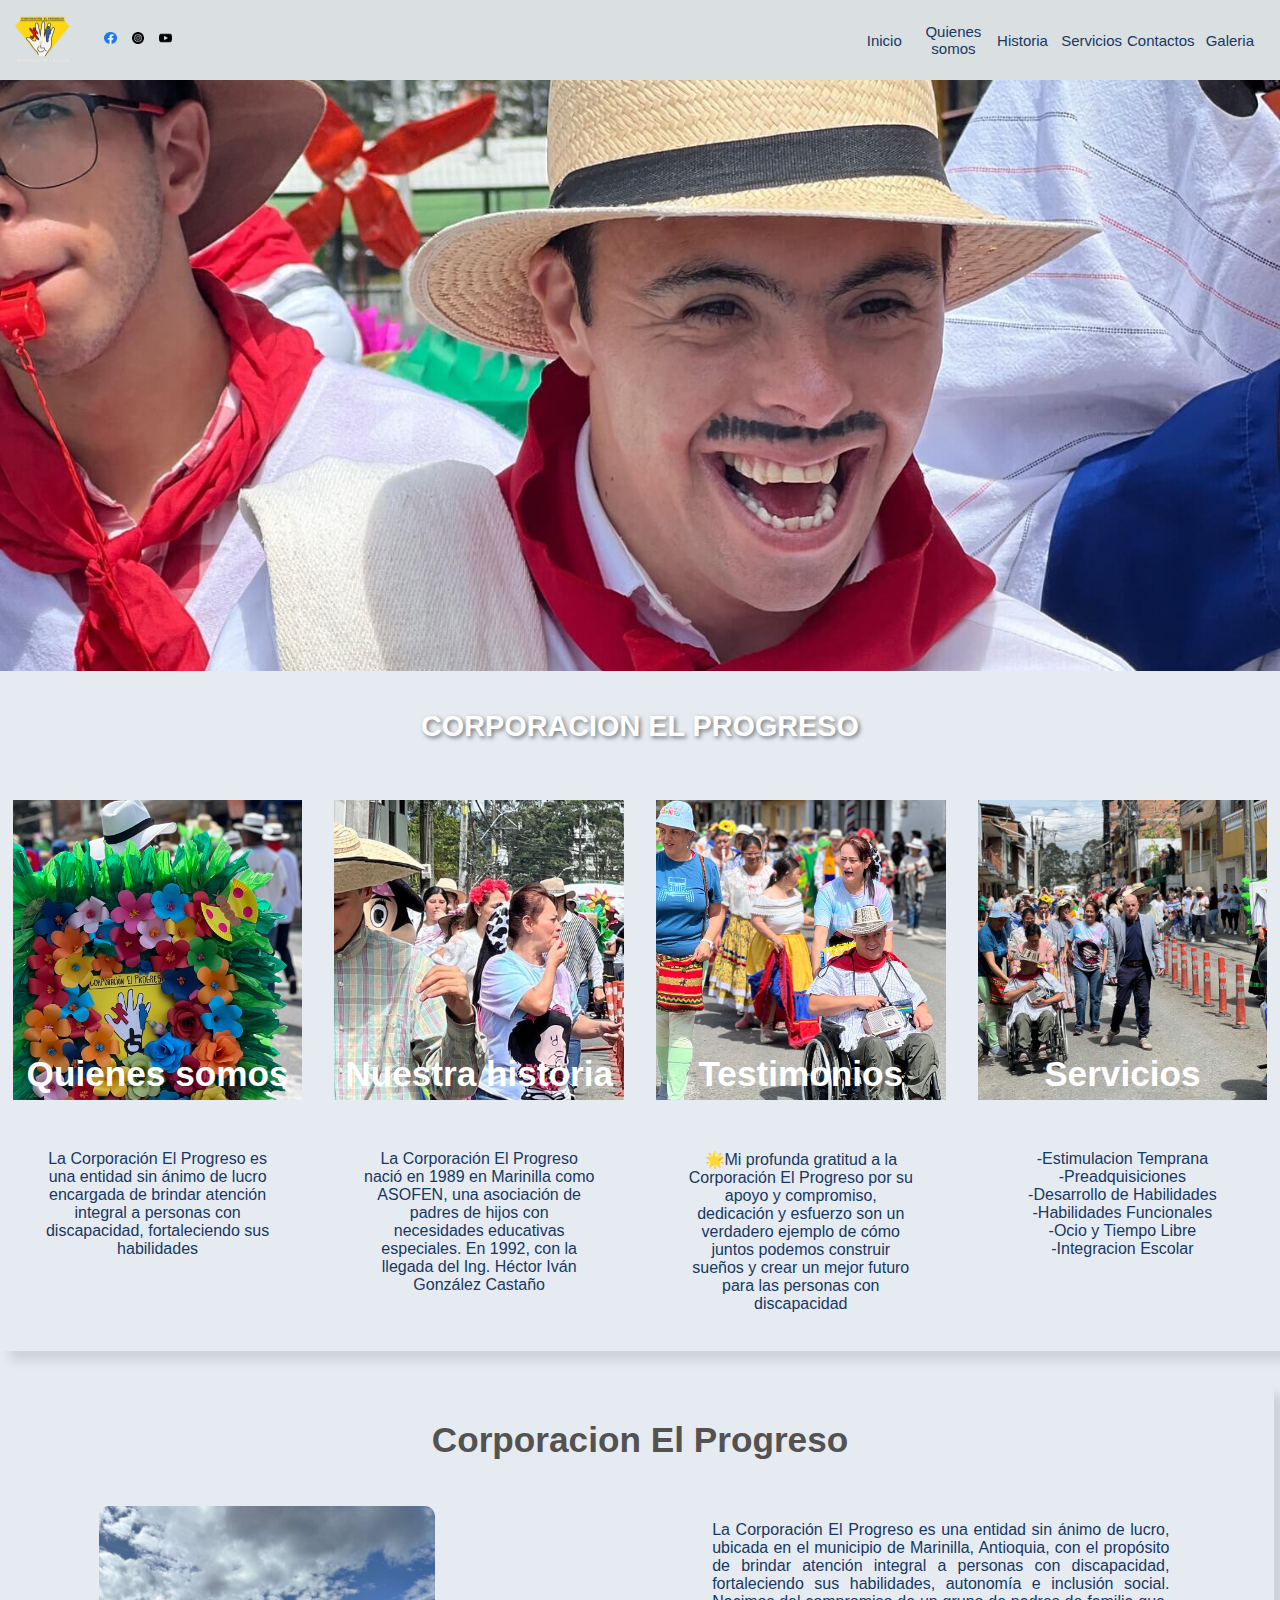
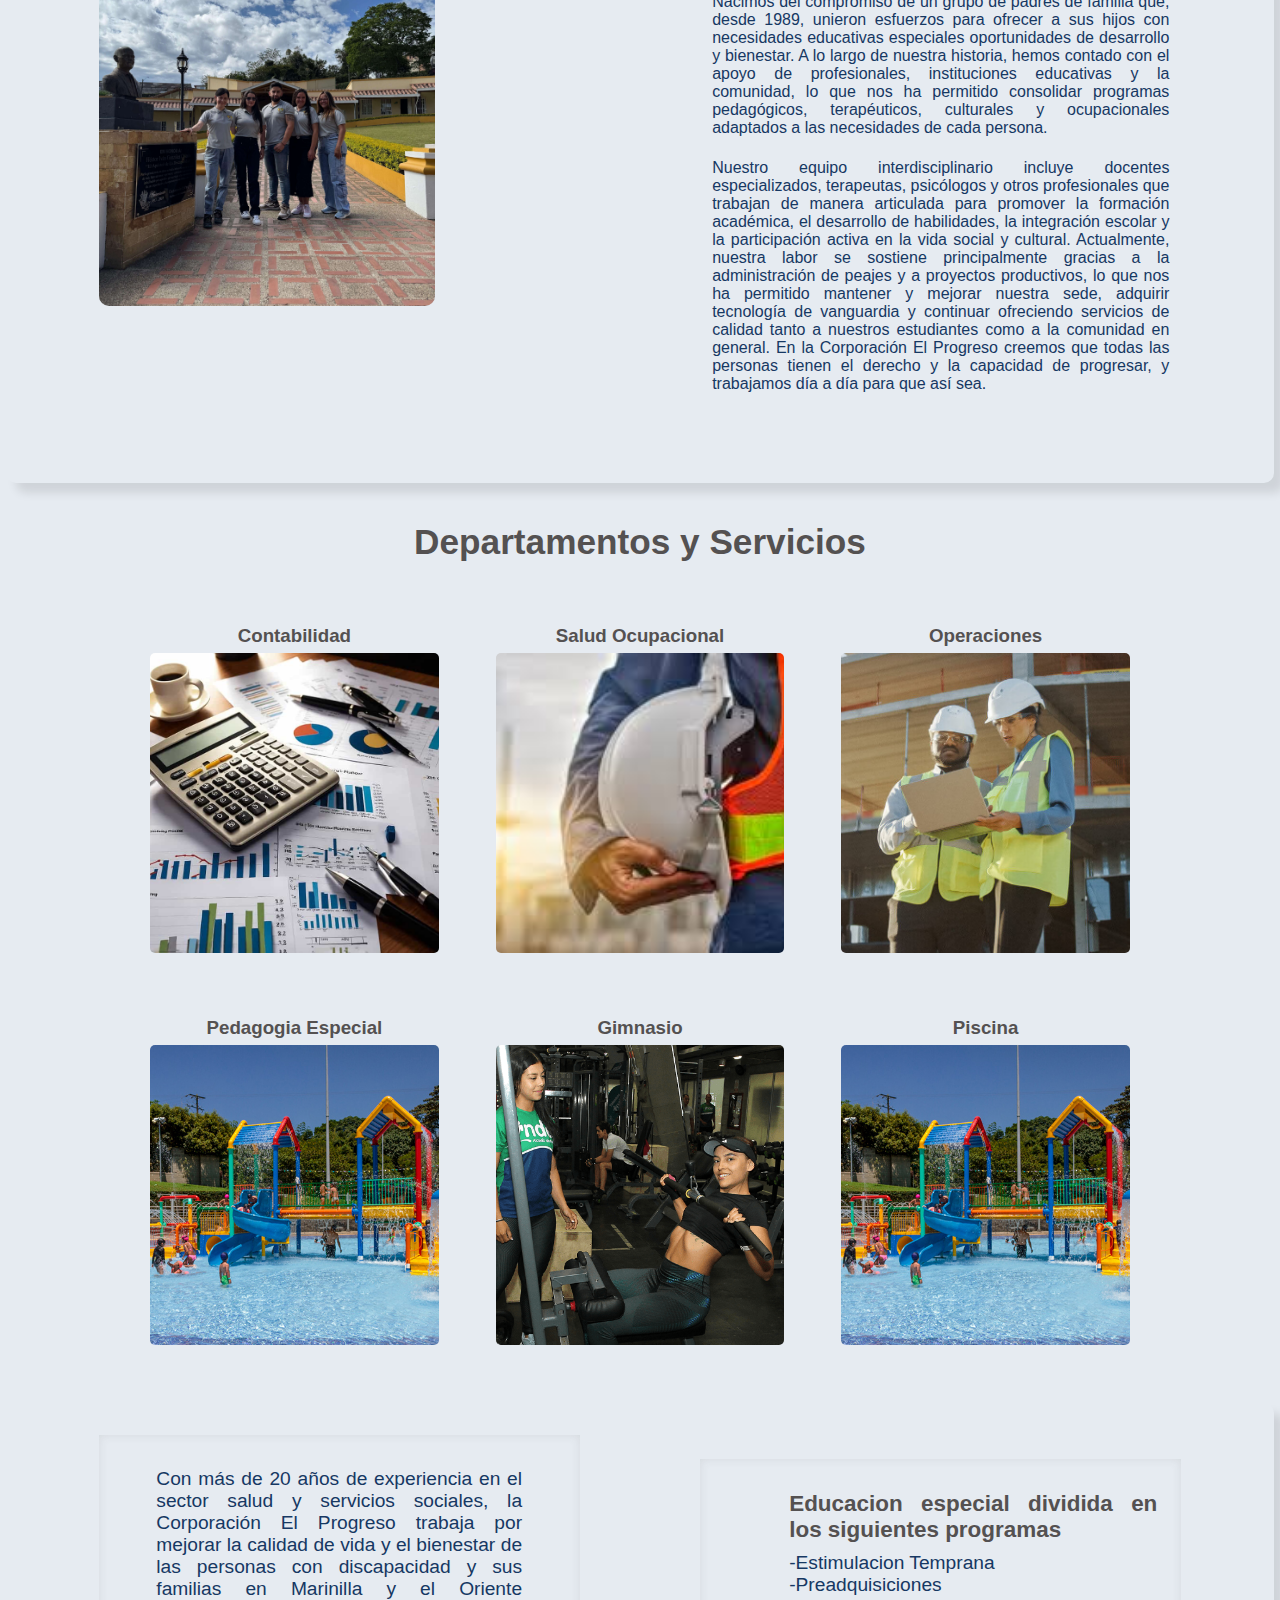
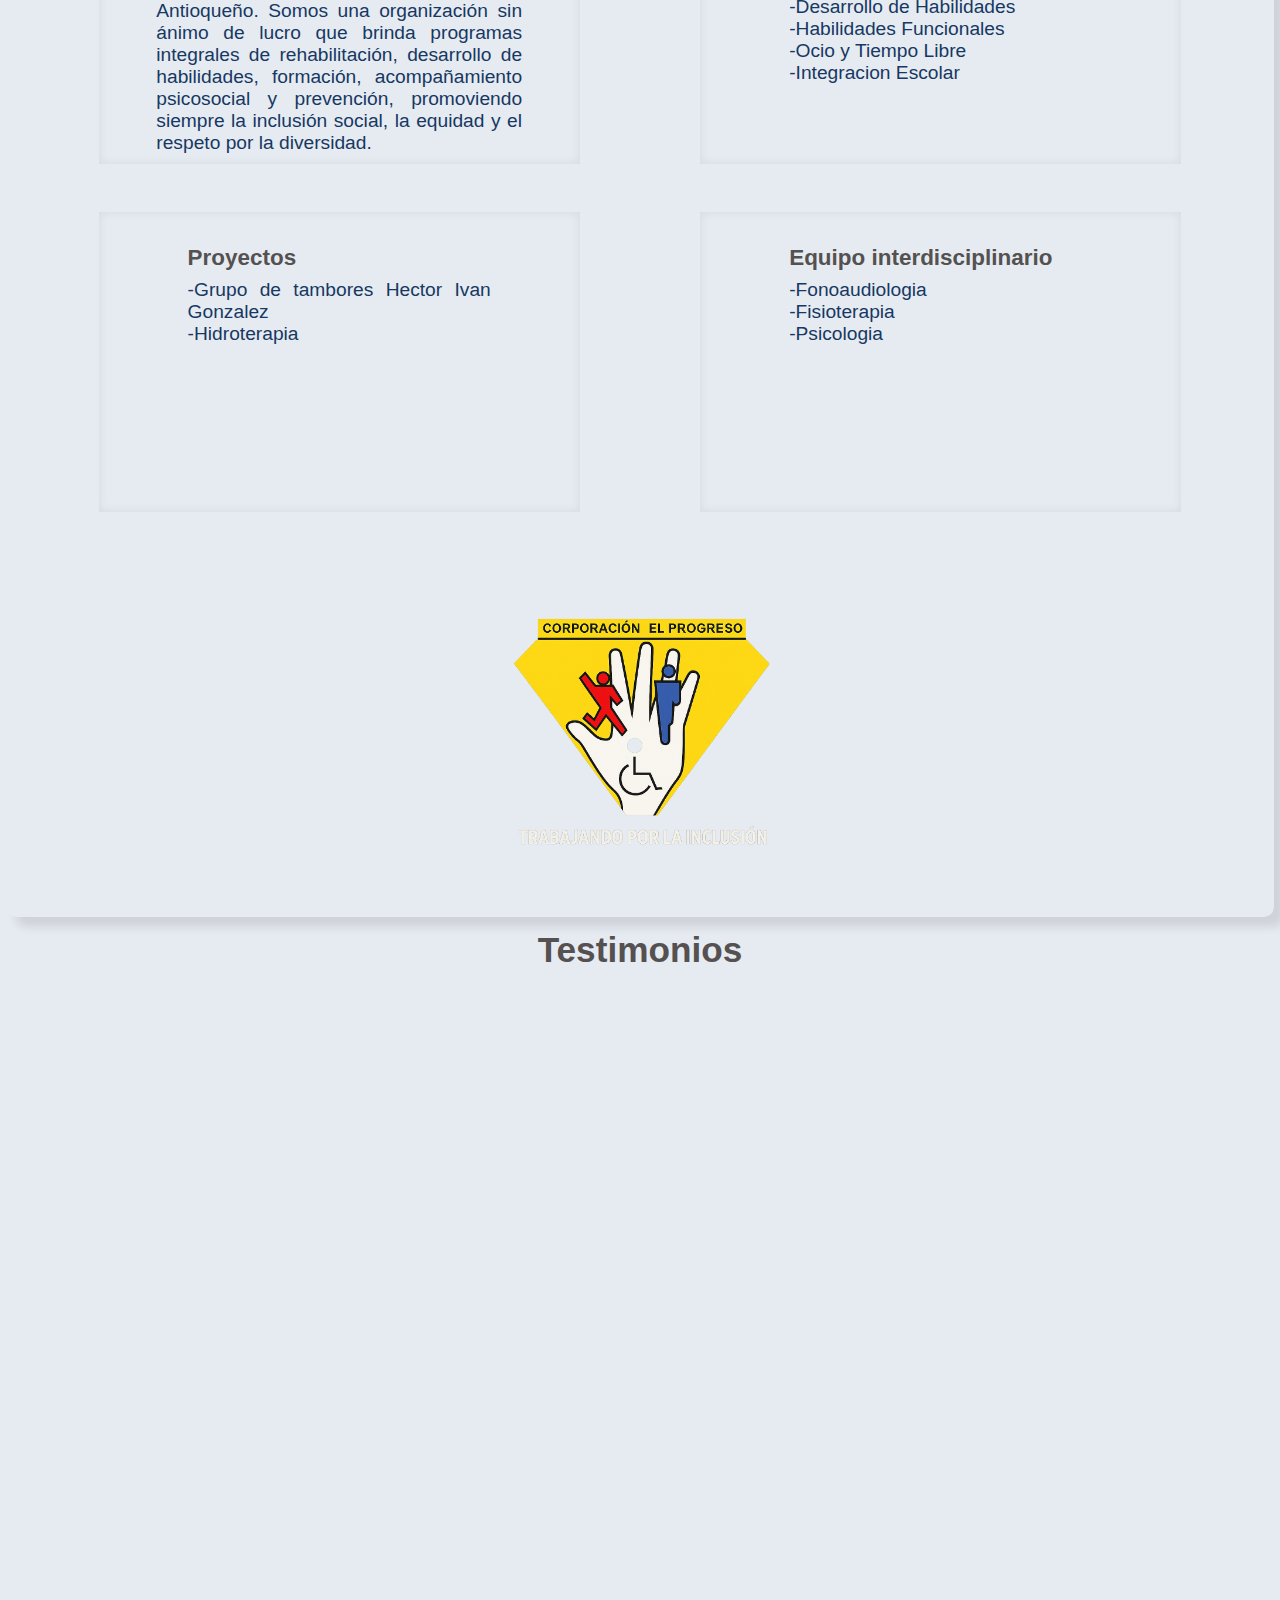
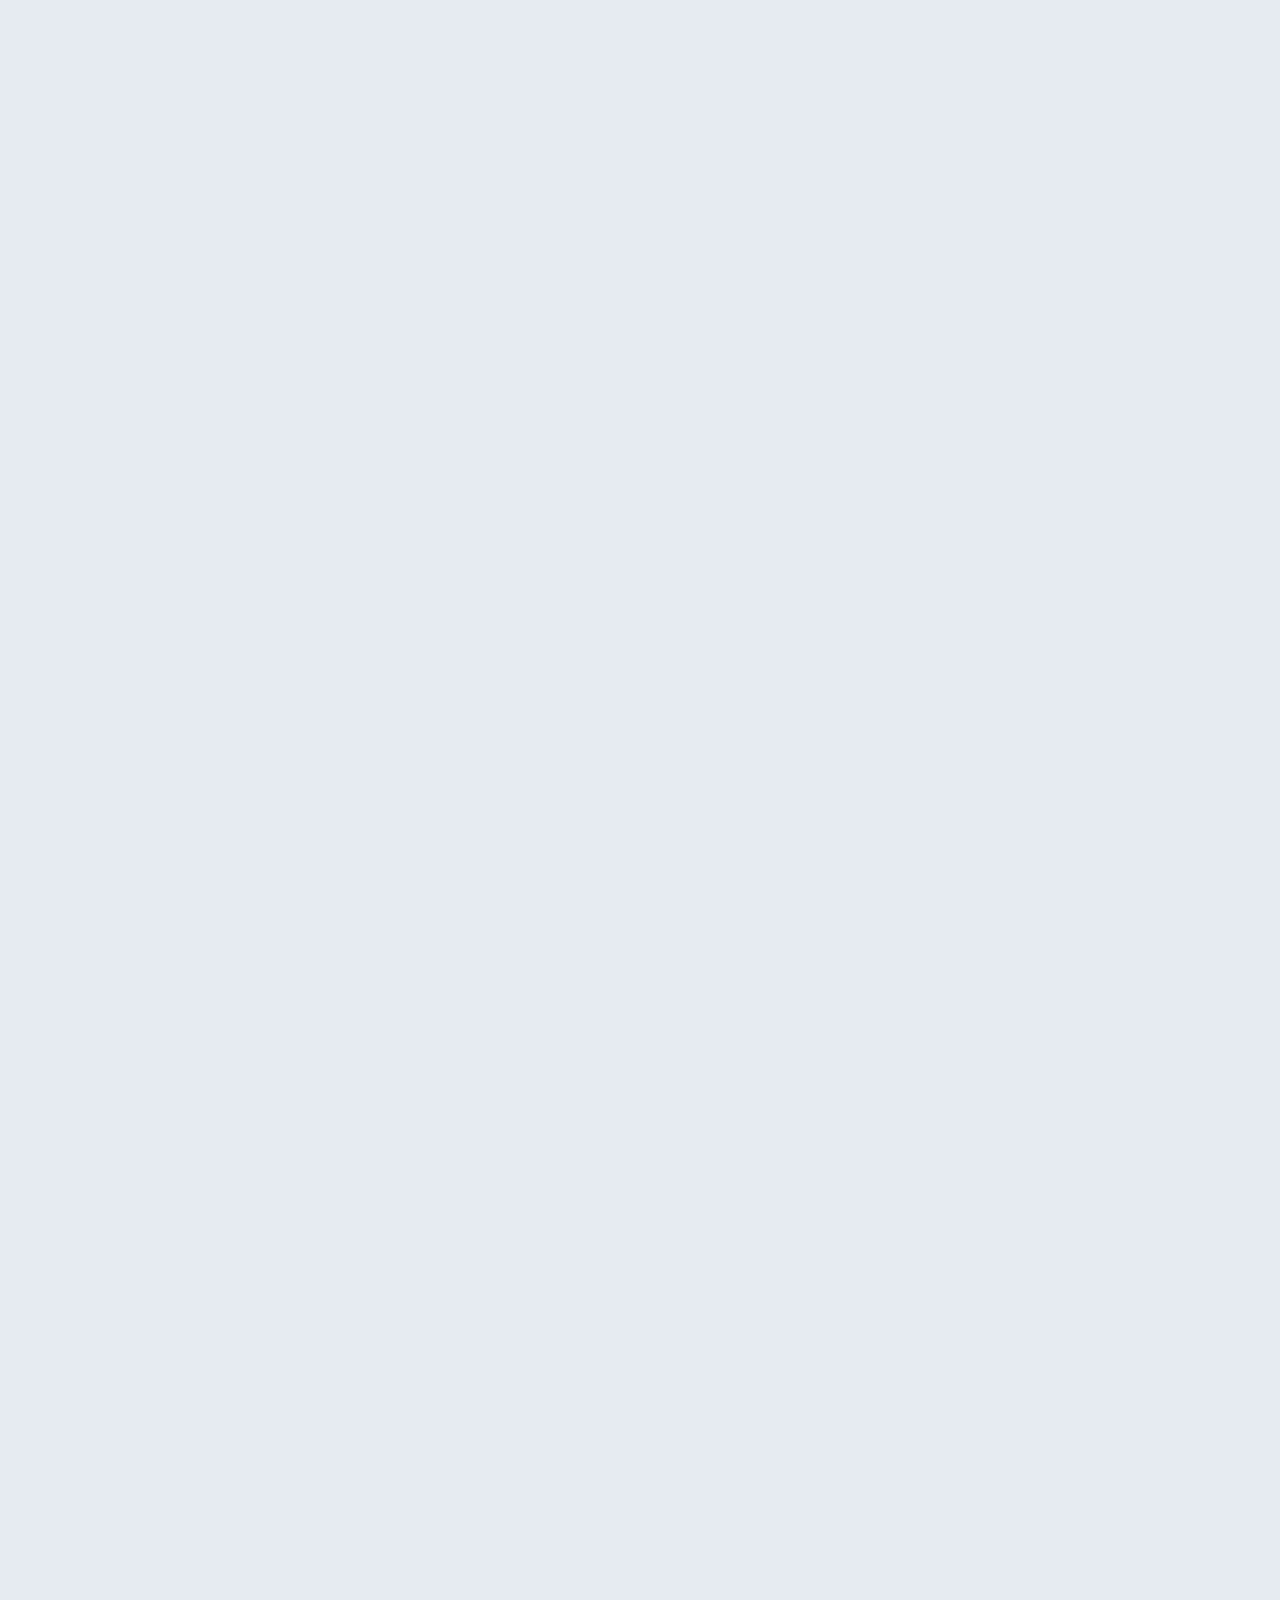
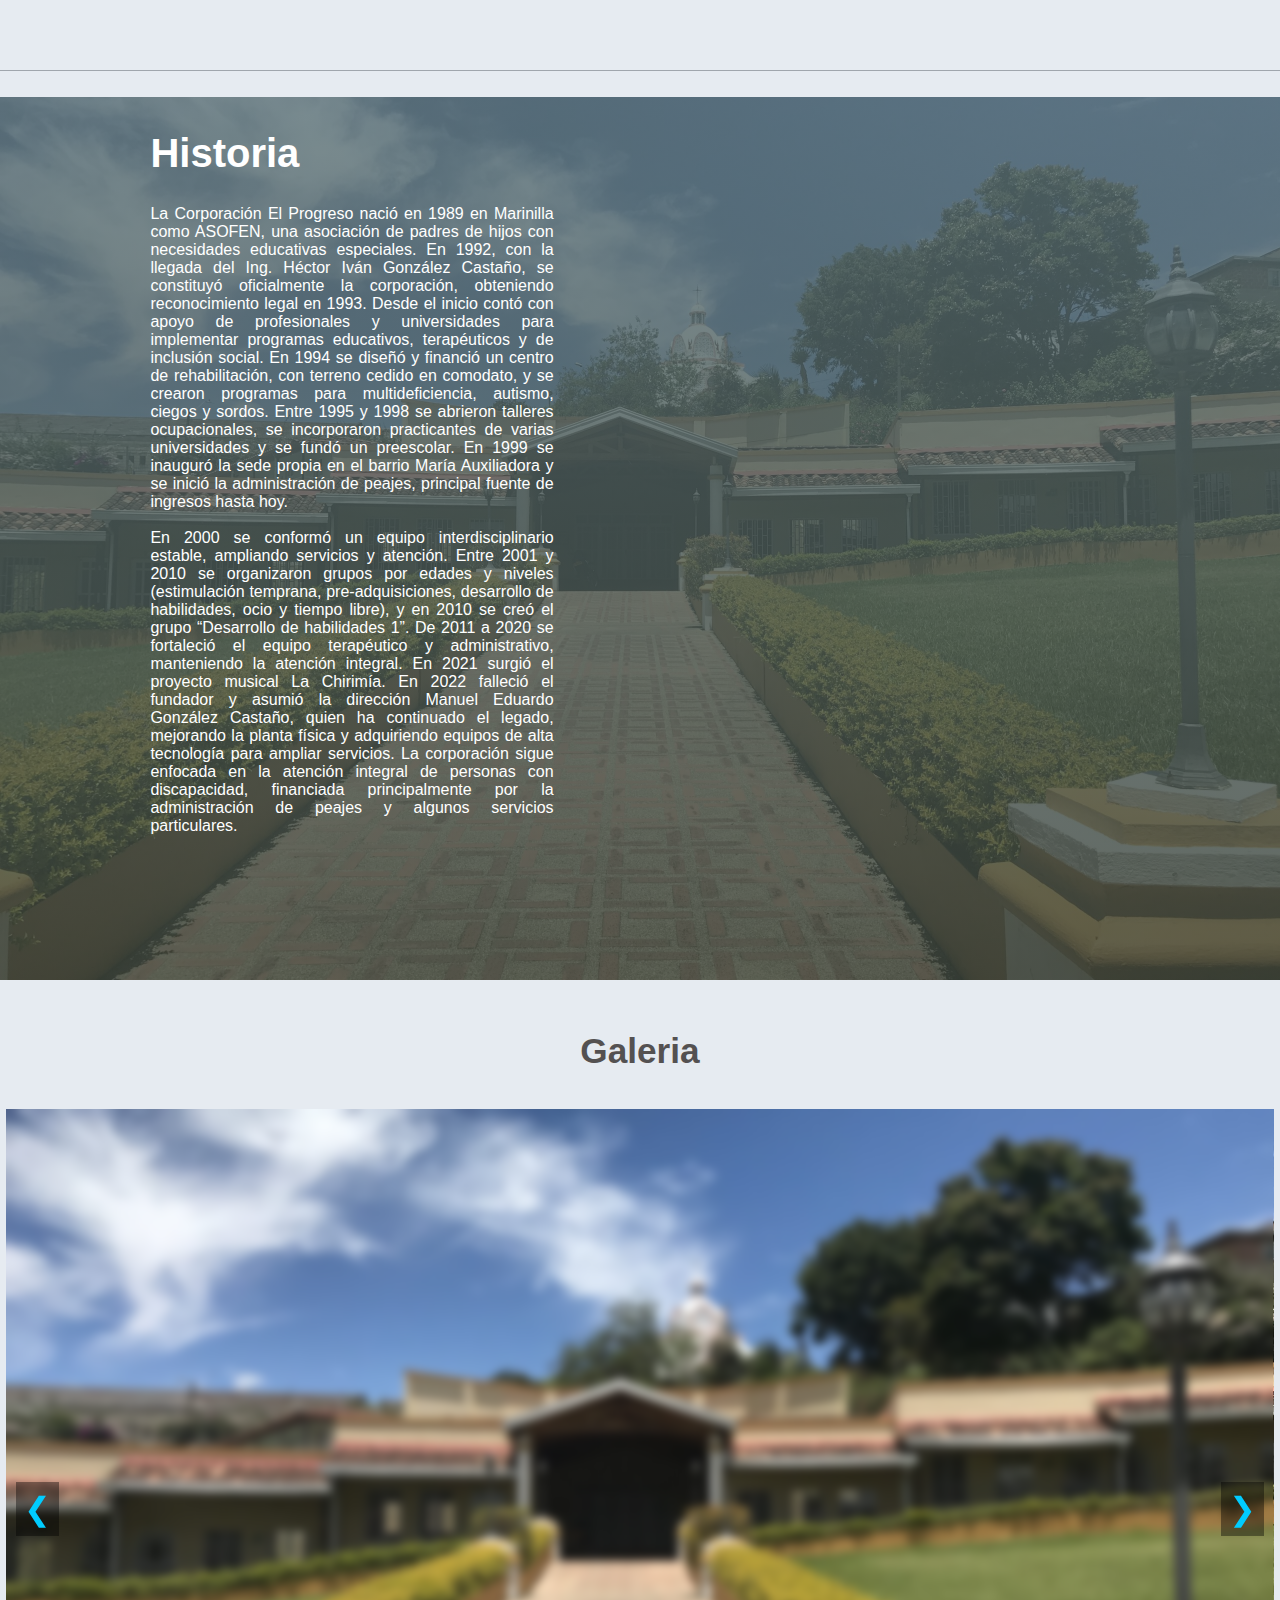
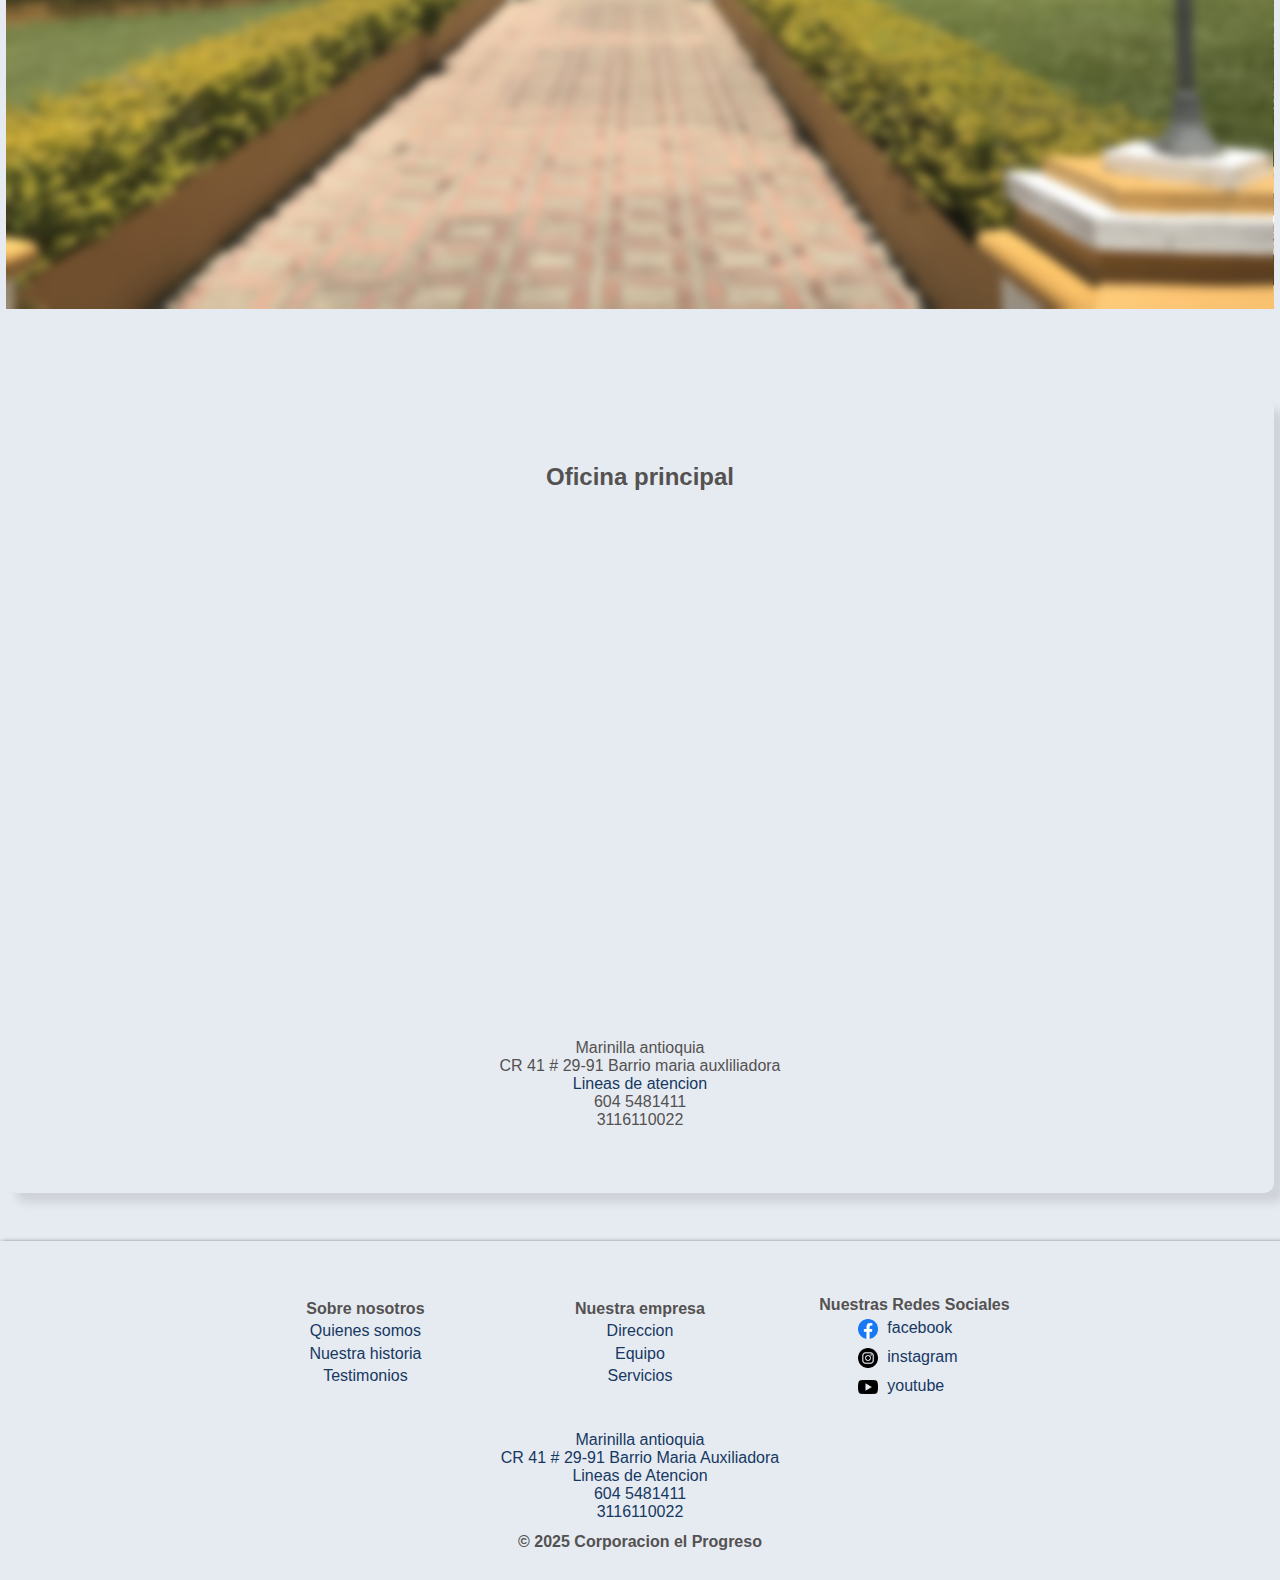
<file: index.html>
<!DOCTYPE html>
<html lang="es">

<head>
  <meta charset="UTF-8" />
  <meta name="viewport" content="width=device-width, initial-scale=1.0" />
  <meta name="description"
    content="Corporación El Progreso: atención integral a personas con discapacidad en Marinilla, Antioquia. Servicios, historia y proyectos." />
  <title>Corporación El Progreso</title>
  <link rel="stylesheet" href="css/landing.css" />
</head>

<body>

  <!-- Preloader -->
  <div id="preloader">
    <div class="spinner"></div>
    <h3> Cargando...</h3>
  </div>

  <!-- Preloader -->


  <div class="container-padre">
    <!-- menu responsive -->
    <div class="container-menu-responsive">
      <img src="assets/images/menu.png" alt="not" onclick="document.getElementById('div-enlaces').style.display='flex'">

      <div class="div-enlaces" id="div-enlaces" onclick="document.getElementById('div-enlaces').style.display='none'">
        <a href="#inicio">Inicio</a>
        <a href="#nosotros">Quienes somos</a>
        <a href="#contactos">Contactos</a>
        <a href="#departamentos">Servicios</a>
        <a href="#testimonios">Testimonios</a>
        <a href="#historia">Historia</a>
        <a href="#galeria">Galeria</a>
      </div>
    </div>
    <!-- menu resonsive -->

    <!-- ----------------------------------------------------------------- -->
    <header id="header">
      <nav class="menu-nav">
        <img class="logo" src="assets/images/logo-2.png" alt="not found">

        <div class="redes-sociales">
          <a href="https://www.facebook.com/profile.php?id=100076204998997" target="_blank">
            <img src="assets/iconos/facebook.png" alt="Facebook" />
          </a>
          <a href="https://www.instagram.com/corpo.elprogreso/" target="_blank">
            <img src="assets/iconos/instagram.png" alt="Instagram" />
          </a>
          <a href="https://www.youtube.com/@hectorivangonzalezcastano4831" target="_blank">
            <img src="assets/iconos/youtube.png" alt="YouTube" />
          </a>

        </div>

        <div class="nav-enlaces">
          <a href="#inicio">Inicio</a>
          <a href="#nosotros">Quienes somos</a>
          <a href="#historia">Historia</a>
          <a href="#departamentos">Servicios</a>
          <a href="#contactos">Contactos</a>
          <a href="#galeria">Galeria</a>
        </div>
      </nav>
    </header>


    <!-- ---------------------------------------------------------------------------  -->

    <section class="inicio" id="inicio">

      <div class="carousel-container">
        <div class="carousel-slide" id="carousel-slide">
          <img src="assets/galeria-1/foto-1.jpeg" loading="lazy" alt="Imagen 1" />
          <img src="assets/galeria-1/foto-2.jpeg" loading="lazy" alt="Imagen 2" />
          <img src="assets/galeria-1/foto-4.jpeg" loading="lazy" alt="Imagen 4" />
          <img src="assets/galeria-1/foto-5.jpeg" loading="lazy" alt="Imagen 5" />
          <img src="assets/galeria-1/foto-7.jpeg" loading="lazy" alt="Imagen 6" />
          <img src="assets/galeria-1/foto-8.jpeg" loading="lazy" alt="Imagen 8" />
          <img src="assets/galeria-1/foto-9.jpeg" loading="lazy" alt="Imagen 9" />
          <img src="assets/galeria-1/foto-10.jpeg" loading="lazy" alt="Imagen 10" />
          <img src="assets/galeria-1/foto-11.jpeg" loading="lazy" alt="Imagen 11" />
          <img src="assets/galeria-1/foto-12.jpeg" loading="lazy" alt="Imagen 12" />
          <img src="assets/galeria-1/foto-13.jpeg" loading="lazy" alt="Imagen 13" />
          <img src="assets/galeria-1/foto-16.jpeg" loading="lazy" alt="Imagen 16" />
          <img src="assets/galeria-1/foto-17.jpeg" loading="lazy" alt="Imagen 17" />
          <img src="assets/galeria-1/foto-18.jpeg" loading="lazy" alt="Imagen 18" />
        </div>
       <!--  <button class="carousel-btn prev-btn" onclick="moveSlide(-1)">&#10094;</button>
        <button class="carousel-btn next-btn" onclick="moveSlide(1)">&#10095;</button> -->
      </div>
      <div class="titulo-carrusel">
        <h3>CORPORACION EL PROGRESO</h3>
      </div>

      <div class="features">

        <a class="feature" href="#nosotros">
          <img src="assets/galeria-1/foto-3.jpeg" loading="lazy" alt="">
          <h3>Quienes somos</h3>
          <div>
            <p>La Corporación El Progreso es una entidad sin ánimo de lucro encargada de brindar atención integral a
              personas con discapacidad, fortaleciendo sus habilidades</p>
          </div>
        </a>

        <a class="feature" href="#historia">
          <img src="assets/galeria-1/foto-9.jpeg" loading="lazy" alt="">
          <h3>Nuestra historia</h3>
          <div>
            <p>La Corporación El Progreso nació en 1989 en Marinilla como ASOFEN, una asociación de padres de hijos con
              necesidades educativas especiales. En 1992, con la llegada del Ing. Héctor Iván González Castaño</p>
          </div>
        </a>

        <a class="feature" href="#testimonios">
          <img src="assets/galeria-1/foto-12.jpeg" loading="lazy" alt="">
          <h3>Testimonios</h3>
          <div>
            <p>🌟Mi profunda gratitud a la Corporación El Progreso por su apoyo y compromiso, dedicación y esfuerzo son
              un
              verdadero ejemplo de cómo juntos podemos construir sueños y crear un mejor futuro para las personas con
              discapacidad
            </p>
          </div>
        </a>

        <a class="feature" href="#departamentos">
          <img src="assets/galeria-1/foto-20.jpeg" loading="lazy" alt="">
          <h3>Servicios</h3>
          <div>
            <p>-Estimulacion Temprana <br>
              -Preadquisiciones <br>
              -Desarrollo de Habilidades <br>
              -Habilidades Funcionales <br>
              -Ocio y Tiempo Libre <br>
              -Integracion Escolar</p>
          </div>
        </a>
      </div>
    </section>

    <!-- ---------------------------------------------------------------------------  -->
    <section class="nosotros" id="nosotros">
      <h2>Corporacion El Progreso</h2>

      <div class="div-nosotros-img">
        <img src="assets/images/grupo-1.jpeg" loading="lazy" alt="">
      </div>


      <div class="div-nosotros-p1">
        <p>La Corporación El Progreso es una entidad sin ánimo de lucro, ubicada en el municipio de Marinilla,
          Antioquia, con el propósito de brindar atención integral a personas con discapacidad, fortaleciendo sus
          habilidades, autonomía e inclusión social.

          Nacimos del compromiso de un grupo de padres de familia que, desde 1989, unieron esfuerzos para ofrecer a sus
          hijos con necesidades educativas especiales oportunidades de desarrollo y bienestar. A lo largo de nuestra
          historia, hemos contado con el apoyo de profesionales, instituciones educativas y la comunidad, lo que nos ha
          permitido consolidar programas pedagógicos, terapéuticos, culturales y ocupacionales adaptados a las
          necesidades
          de cada persona.
        <p>
          Nuestro equipo interdisciplinario incluye docentes especializados, terapeutas, psicólogos y otros
          profesionales
          que trabajan de manera articulada para promover la formación académica, el desarrollo de habilidades, la
          integración escolar y la participación activa en la vida social y cultural.

          Actualmente, nuestra labor se sostiene principalmente gracias a la administración de peajes y a proyectos
          productivos, lo que nos ha permitido mantener y mejorar nuestra sede, adquirir tecnología de vanguardia y
          continuar ofreciendo servicios de calidad tanto a nuestros estudiantes como a la comunidad en general.

          En la Corporación El Progreso creemos que todas las personas tienen el derecho y la capacidad de progresar, y
          trabajamos día a día para que así sea.</p>
        </p>
      </div>
    </section>

    <section>
      <div class="departamentos" id="departamentos">
        <h2>Departamentos y Servicios</h2>
      </div>

      <div class="grupos">

        <div class="contabilidad">
          <h3>Contabilidad</h3>
          <a href="pages/contabilidad.html">
            <img src="assets/personal/1.jpg" loading="lazy" alt="">
          </a>
        </div>
        <div class="sst">
          <h3>Salud Ocupacional</h3>
          <a href="pages/sst.html">
            <img src="assets/personal/2.jpg" loading="lazy" alt="">
          </a>
        </div>

        <div class="operaciones">
          <h3>Operaciones</h3>
          <a href="pages/operaciones.html">
            <img src="assets/personal/4.jpg" loading="lazy" alt="">
          </a>
        </div>

        <div class="gimnasio-piscina">
          <h3>Pedagogia Especial</h3>
          <a href="pages/pedagogia.html">
            <img src="assets/personal/6.jpg" loading="lazy" alt="">
          </a>
        </div>

        <div class="gimnasio-piscina">
          <h3>Gimnasio</h3>
          <a href="pages/gimnasio.html">
            <img src="assets/personal/gimanio-1.png" loading="lazy" alt="">
          </a>
        </div>

        <div class="gimnasio-piscina">
          <h3>Piscina</h3>
          <a href="pages/piscina.html">
            <img src="assets/personal/6.jpg" loading="lazy" alt="">
          </a>
        </div>
        <!--  <div class="secretaria">
          <h3>Recepcion</h3>
          <a href="pages/recepcion.html">
          <img src="personal/3.jpg" alt="">
          </a>
        </div> -->

        <!--  <div class="servicios-generales">
          <h3>Servicios generales</h3>
          <a href="pages/serviciosGenerales.html">
          <img src="personal/5.jpg" alt="">
          </a>
        </div> -->



      </div>

      <div class="servicios">
        <div class="div-p1">
          <p class="p1">Con más de 20 años de experiencia en el sector salud y servicios sociales, la Corporación El
            Progreso trabaja
            por mejorar la calidad de vida y el bienestar de las personas con discapacidad y sus familias en Marinilla y
            el
            Oriente Antioqueño. Somos una organización sin ánimo de lucro que brinda programas integrales de
            rehabilitación,
            desarrollo de habilidades, formación, acompañamiento psicosocial y prevención, promoviendo siempre la
            inclusión
            social, la equidad y el respeto por la diversidad.
          </p>
        </div>

        <div class="div-p2">
          <h3>Educacion especial dividida en los siguientes programas</h3>
          <p class="p2">-Estimulacion Temprana </p>
          <p class="p2">-Preadquisiciones </p>
          <p class="p2">-Desarrollo de Habilidades</p>
          <p class="p2">-Habilidades Funcionales </p>
          <p class="p2">-Ocio y Tiempo Libre </p>
          <p class="p2">-Integracion Escolar </p>
        </div>

        <div class="div-p3">
          <h3>Proyectos</h3>
          <p class="p3">-Grupo de tambores Hector Ivan Gonzalez</p>
          <p class="p3">-Hidroterapia</p>
        </div>

        <div class="div-p4">
          <h3>Equipo interdisciplinario</h3>
          <p class="p4">-Fonoaudiologia </p>
          <p class="p4"> -Fisioterapia </p>
          <p class="p4">-Psicologia </p>
        </div>

        <div class="div-nosotros-img-2">
          <img src="assets/images/logo-2.png"  loading="lazy" alt="">
        </div>
      </div>

    </section>


    <section class="testimonios" id="testimonios">
      <h3>Testimonios</h3>
      <div class="div-videos-testimonios">
        <div class="feature-video">
          <iframe loading="lazy" height="500px" width="100%" src="https://www.youtube.com/embed/XOZssmgJJMU"
            title="Video" frameborder="0"
            allow="accelerometer; autoplay; clipboard-write; encrypted-media; gyroscope; picture-in-picture"
            allowfullscreen></iframe>
        </div>
        <div class="feature-video">
          <iframe loading="lazy" height="500px" width="100%" src="https://www.youtube.com/embed/KgCqlRpIIxo"
            title="Video" frameborder="0"
            allow="accelerometer; autoplay; clipboard-write; encrypted-media; gyroscope; picture-in-picture"
            allowfullscreen></iframe>
        </div>
        <div class="feature-video">
          <iframe loading="lazy" height="500px" width="100%" src="https://www.youtube.com/embed/9ml6c7y1Z_o"
            title="Video" frameborder="0"
            allow="accelerometer; autoplay; clipboard-write; encrypted-media; gyroscope; picture-in-picture"
            allowfullscreen></iframe>
        </div>
        <div class="feature-video">
          <iframe loading="lazy" height="500px" width="100%" src="https://www.youtube.com/embed/KNR8JzcNd5E"
            title="Video" frameborder="0"
            allow="accelerometer; autoplay; clipboard-write; encrypted-media; gyroscope; picture-in-picture"
            allowfullscreen></iframe>
        </div>
      </div>
    </section>

    <section class="historia" id="historia">

      <div class="div-historia">
        <h2>Historia</h2>
        <p>La Corporación El Progreso nació en 1989 en Marinilla como ASOFEN, una asociación de padres de hijos con
          necesidades educativas especiales. En 1992, con la llegada del Ing. Héctor Iván González Castaño, se
          constituyó
          oficialmente la corporación, obteniendo reconocimiento legal en 1993. Desde el inicio contó con apoyo de
          profesionales y universidades para implementar programas educativos, terapéuticos y de inclusión social.

          En 1994 se diseñó y financió un centro de rehabilitación, con terreno cedido en comodato, y se crearon
          programas
          para multideficiencia, autismo, ciegos y sordos. Entre 1995 y 1998 se abrieron talleres ocupacionales, se
          incorporaron practicantes de varias universidades y se fundó un preescolar. En 1999 se inauguró la sede
          propia
          en el barrio María Auxiliadora y se inició la administración de peajes, principal fuente de ingresos hasta
          hoy.</p>
        <br>
        <p>
          En 2000 se conformó un equipo interdisciplinario estable, ampliando servicios y atención. Entre 2001 y 2010
          se
          organizaron grupos por edades y niveles (estimulación temprana, pre-adquisiciones, desarrollo de
          habilidades,
          ocio y tiempo libre), y en 2010 se creó el grupo “Desarrollo de habilidades 1”.

          De 2011 a 2020 se fortaleció el equipo terapéutico y administrativo, manteniendo la atención integral. En
          2021
          surgió el proyecto musical La Chirimía. En 2022 falleció el fundador y asumió la dirección Manuel Eduardo
          González Castaño, quien ha continuado el legado, mejorando la planta física y adquiriendo equipos de alta
          tecnología para ampliar servicios.

          La corporación sigue enfocada en la atención integral de personas con discapacidad, financiada
          principalmente
          por la administración de peajes y algunos servicios particulares.</p>
      </div>



      <!-- <div class="carrusel-historia">
        <img src="assets/images/alt-1.jpg" alt="">
        <img src="assets/images/alt-2.jpg" alt="">
        <img src="assets/images/alt-4.jpg" alt="">
        <img src="assets/images/alt-5.jpg" alt="">
      </div> -->


    </section>


    <section class="galeria" id="galeria">
      <h2>Galeria</h2>

      <div class="carousel-galeria">
        <div class="carousel-slide-galeria" id="carousel-slide-galeria">
          <img src="assets/galeria-2/1.jpeg" loading="lazy" alt="Imagen 1" />
          <img src="assets/galeria-2/2.jpeg" loading="lazy" alt="Imagen 2" />
          <img src="assets/galeria-2/3.jpeg" loading="lazy" alt="Imagen 3" />
          <img src="assets/galeria-2/4.jpeg" loading="lazy" alt="Imagen 4" />
          <img src="assets/galeria-2/6.jpeg" loading="lazy" alt="Imagen 5" />
          <img src="assets/galeria-2/7.jpeg" loading="lazy" alt="Imagen 6" />
          <img src="assets/galeria-2/8.jpeg" loading="lazy" alt="Imagen 7" />
          <img src="assets/galeria-2/9.jpeg" loading="lazy" alt="Imagen 8" />
          <img src="assets/galeria-2/10.jpeg" loading="lazy" alt="Imagen 9" />
          <img src="assets/galeria-2/11.jpeg" loading="lazy" alt="Imagen 10" />
          <img src="assets/galeria-2/12.jpeg" loading="lazy" alt="Imagen 10" />
          <img src="assets/galeria-2/13.jpeg" loading="lazy" alt="Imagen 10" />
          <img src="assets/galeria-2/14.jpeg" loading="lazy" alt="Imagen 10" />
          <img src="assets/galeria-2/15.jpeg" loading="lazy" alt="Imagen 10" />
          <img src="assets/galeria-2/16.jpeg" loading="lazy" alt="Imagen 10" />
          <img src="assets/galeria-2/16.jpeg" loading="lazy" alt="Imagen 10" />
          <img src="assets/galeria-2/17.jpeg" loading="lazy" alt="Imagen 10" />
          <img src="assets/galeria-2/18.jpeg" loading="lazy" alt="Imagen 10" />
          <img src="assets/galeria-2/19.jpeg" loading="lazy" alt="Imagen 10" />
          <img src="assets/galeria-2/20.jpeg" loading="lazy" alt="Imagen 10" />

        </div>
        <button class="carousel-galeria-btn prev-btn-galeria" onclick="moveGaleria(-1)">&#10094;</button>
        <button class="carousel-galeria-btn next-btn-galeria" onclick="moveGaleria(1)">&#10095;</button>
      </div>

    </section>

    <!-- ---------------------------------------------------------------------------  -->
    <section class="contactos" id="contactos">
      <h2>Oficina principal</h2>
      <iframe loading="lazy" class="map" id="map"
        src="https://www.google.com/maps/embed?pb=!1m18!1m12!1m3!1d495.83291648605524!2d-75.34142407402904!3d6.175805568557379!2m3!1f0!2f0!3f0!3m2!1i1024!2i768!4f13.1!3m3!1m2!1s0x8e469f8a0942a885%3A0xd13943eb36d91b4d!2sEl%20Progreso!5e0!3m2!1ses-419!2sco!4v1754317222468!5m2!1ses-419!2sco">
      </iframe>
      <span>Marinilla antioquia</span>
      <span>CR 41 # 29-91 Barrio maria auxliliadora</span>
      <p>Lineas de atencion</p>
      <span>604 5481411</span>
      <span>3116110022</span>
    </section>
    <!-- ----------------------------------------------------------------------------------- -->
    <footer>

      <div class="footer-nosotros">
        <h4>Sobre nosotros</h4>
        <a href="#nosotros">Quienes somos</a>
        <a href="#historia">Nuestra historia</a>
        <a href="#testimonios">Testimonios</a>
      </div>
      <div class="footer-nuestra-empresa">
        <h4>Nuestra empresa</h4>
        <a href="#contactos">Direccion</a>
        <a href="#departamentos">Equipo</a>
        <a href="#departamentos">Servicios</a>
      </div>

      <div class="footer-redes">
        <h4>Nuestras Redes Sociales</h4>
        <div class="redes-subdiv">
          <img src="assets/iconos/facebook.png" width="20px" alt="not found">
          <a href="https://www.facebook.com/profile.php?id=100076204998997" target="_blank">facebook</a>
        </div>
        <div class="redes-subdiv">
          <img src="assets/iconos/instagram.png" width="20px" alt="not found">
          <a href="https://www.instagram.com/corpo.elprogreso/" target="_blank">instagram</a>
        </div>
        <div class="redes-subdiv">
          <img src="assets/iconos/youtube.png" width="20px" alt="not found">
          <a href="https://www.youtube.com/@hectorivangonzalezcastano4831" target="_blank"> youtube</a>
        </div>

      </div>

      <div class="footer-direccion">
        <span>Marinilla antioquia</span>
        <span>CR 41 # 29-91 Barrio Maria Auxiliadora</span>
        <p>Lineas de Atencion</p>
        <span>604 5481411</span>
        <span>3116110022</span>
      </div>

      <h4> &copy; 2025 Corporacion el Progreso</h4>

    </footer>

  </div>
  <script src="app/app.js"> </script>

</body>

</html>
</file>
<file: css/landing.css>
* {
   margin: 0;
   padding: 0;
   box-sizing: border-box;
   transition: all 0.8s ease-in-out;
   scroll-behavior: smooth;
   color: rgb(84, 81, 81);
 }

 body {
   font-family: monospace -apple-system, "Segoe UI", Roboto, "Helvetica Neue", Arial, "Noto Sans", sans-serif, "Apple Color Emoji", "Segoe UI Emoji", "Segoe UI Symbol", "Noto Color Emoji";
   ;
   background-color: var(--light);
   color: var(--dark);

 }

 .container-padre {
   width: 100%;
   background-color: #e6ebf1;
   background-size: cover;
   background-attachment: fixed;
   color: rgb(22, 56, 99);
   font-family: 'IBM Plex Sans', sans-serif;
   margin: 0 auto;
   padding: 0;
   box-sizing: border-box;
 }

 /*inicio menu superior*/

 header {
   display: flex;
   position: fixed;
   top: 0;
   left: 0;
   right: 0;
   z-index: 1000;
   width: 100%;
   color: rgb(22, 56, 99);
   text-align: center;
   box-sizing: border-box;
   background-color: #dadfe2;
   transition: transform 0.3s ease-in-out;
 }

 header.hide {
   transform: translateY(-100%);
 }

 .menu-nav {
   display: flex;
   flex-wrap: nowrap;
   width: 100%;
   min-height: 80px;
   box-sizing: border-box;
   justify-content: start;
   color: rgb(22, 56, 99);
   box-sizing: border-box;

 }

 .logo {
   width: 5%;
   height: 60px;
   margin-top: 10px;
   margin-left: 10px;
 }

 .redes-sociales {
   width: 10%;
   color: rgb(22, 56, 99);
   box-sizing: border-box;
   place-content: center;
   box-sizing: border-box;
 }

 .redes-sociales img {
   width: 10%;
   margin: 5px;
   color: #00ccff;
 }

 .redes-sociales a {
   text-decoration: none;
   color: rgb(22, 56, 99);
 }

 .div-titulo {
   width: 45%;
   display: flex;
   justify-content: center;
   align-items: center;
   margin-left: 5%;
 }

 .div-titulo img {
   width: 20%;
   height: 70px;
   cursor: pointer;
   text-decoration: none;
 }

 /* inicio responsive */
 .div-enlaces {
   display: flex;
   flex-direction: row;
   width: 45%;
   margin-right: 5%;
 }

 /* inicio responsive */

 /* ---------------------------------------------- */

 .nav-enlaces {
   display: flex;
   width: 45%;
   justify-content: end;
   margin-left: 38%;
   box-sizing: border-box;
 }

 .nav-enlaces a {
   width: 12%;
   place-content: center;
   text-decoration: none;
   font-size: 15px;
   font-weight: 500;
   color: rgb(22, 56, 99);
 }

 .nav-enlaces a:hover {
   color: #00ccff;
   transition: 0.5s ease;
 }

 .container-menu-responsive {
   display: none;
 }

 /*fin menu superior*/

 /*------------------------------------------*/

 .inicio {
   transition: 0.5s ease;
   width: 100%;
   min-height: 500px;
   margin: 0 auto;
   box-shadow: 10px 10px 10px rgba(0, 0, 0, 0.1);
   text-align: center;
   box-sizing: border-box;
   margin-top: 4%;
 }


 /* Carrusel */
 .carousel-container {
   position: relative;
   overflow: hidden;
   width: 100%;
   min-height: 300px;
   box-sizing: border-box;
 }

 .carousel-slide {
   display: flex;
   width: 100%;
   transition: transform 0.5s ease-in-out;
   box-sizing: border-box;
 }

 .carousel-slide img {
   width: 100%;
   flex-shrink: 0;
   height: calc(70vh - 10px);
   object-fit: cover;
 }

 .carousel-btn {
   position: absolute;
   top: 50%;
   transform: translateY(-50%);
   font-size: 2rem;
   background: rgba(0, 0, 0, 0.4);
   color: white;
   border: none;
   cursor: pointer;
   padding: 0.5rem;
   z-index: 10;
 }

 .prev-btn {
   left: 10px;
   color: #00ccff;
 }

 .next-btn {
   right: 10px;
   color: #00ccff;
 }

 .titulo-carrusel {
   display: flex;
   width: 100%;
   justify-content: center;
   padding: 1%;
   margin: auto;
   margin-top: 2%;
 }

 .titulo-carrusel h3 {
   color: white;
   font-size: 1.8rem;
   font-weight: 600;
   text-shadow: 2px 2px 4px rgba(0, 0, 0, 0.5);
 }

 /* ---------------------------------------------- */
 .features {
   display: flex;
   padding: 1%;
   gap: 2rem;
   margin-top: 2rem;
   margin-bottom: 2rem;
   box-sizing: border-box;
 }

 .features h3 {
   width: 100%;
   text-align: center;
   margin-bottom: 2%;
   font-size: 2.2rem;
   position: relative;
   bottom: 50px;
   color: white;
 }

 .feature {
   box-sizing: border-box;
   text-decoration: none;
   padding-bottom: 2%;
 }

 .feature div {
   width: 80%;
   justify-content: center;
   margin: auto;
   margin-top: 0;
 }

 .feature p {
   color: rgb(22, 56, 99);
 }


 .feature:hover {
   transform: scale(1.10);
   transition: 0.2s ease;
   box-shadow: 10px 10px 10px rgba(0, 0, 0, 0.1);
   cursor: pointer;

   h3 {
     color: #455156;
   }
 }

 .feature {
   width: 50%;
   text-align: center;
 }

 .feature img {
   width: 100%;
   height: 300px;
   object-fit: cover;
 }


 /*---------------------------------------------------------------------------*/

 .nosotros {
   display: flex;
   flex-wrap: wrap;
   transition: 0.5s ease;
   width: 99%;
   min-height: 00px;
   margin: 0 auto;
   margin-top: 2%;
   padding: 2rem;
   padding-top: 2%;
   border-radius: 10px;
   box-shadow: 10px 10px 10px rgba(0, 0, 0, 0.1);
   text-align: center;
   justify-content: center;
   box-sizing: border-box;
 }

 .nosotros h2 {
   width: 100%;
   margin-bottom: 2%;
   font-size: 2.2rem;
   color: rgb(84, 81, 81);
   padding: 1%;
 }

 .div-nosotros {
   margin: auto;
   margin-bottom: 1%;
   margin-left: 0;
   font-size: 1.2rem;
   color: rgb(84, 81, 81);
   text-align: justify;
   width: 50%;
   padding: 1%;
   padding-bottom: 5%;
 }

 .div-nosotros-img {
   display: flex;
   flex-wrap: wrap;
   width: 40%;
   margin: auto;
   margin-top: 0%;


 }

 .div-nosotros-img img {
   width: 70%;
   height: 400px;
   object-fit: cover;
   border-radius: 10px;
   margin-top: 2%;
 }

 .div-nosotros-img-2 {
   display: flex;
   margin: auto;
   width: 100%;
   min-height: 100px;
   object-fit: cover;
   border-radius: 10px;
   margin-top: 2%;
 }

 .div-nosotros-img-2 img {
   margin: auto;
   width: 25%;
   object-fit: cover;
   border-radius: 10px;
   margin-top: 2%;
 }

 .div-nosotros-p1 {
   width: 40%;
   margin: auto;
   margin-top: 1%;
   padding: 1%;
   box-sizing: border-box;

 }

 .div-nosotros-p1 p {
   color: rgb(22, 56, 99);
   text-align: justify;
   padding-bottom: 5%;
 }



 .departamentos {
   width: 100%;
   margin: auto;
   text-align: center;
   margin-top: 2%;
   margin-bottom: 2%;
   font-size: 2.2rem;
   color: rgb(84, 81, 81);
 }

 .departamentos h2 {
   font-size: 2.2rem;
   padding: 1%;
 }

 .grupos {
   display: flex;
   flex-wrap: wrap;
   margin: auto;
   justify-content: center;
   width: 100%;
   margin-top: 2%;
   gap: 2rem;
   padding: 1%;
   box-sizing: border-box;
 }

 .grupos div {
   width: 25%;
   text-align: center;
   border-radius: 5px;
   padding: 1%;
 }

 .grupos div:hover {
   transform: scale(1.10);
   transition: 0.2s ease;
   cursor: pointer;

   h3 {
     color: #38abe5;
   }
 }

 .grupos img {
   width: 100%;
   height: 300px;
   object-fit: cover;
   border-radius: 5px;
   margin-bottom: 1%;
   margin-top: 2%;
 }

 /*----------------------------------------------------------*/

 .testimonios {
   display: flex;
   flex-wrap: wrap;
   width: 100%;
   margin: auto;
   padding: 1%;
   box-sizing: border-box;
   border-bottom: #a0a6ad 1px solid;


 }

 .div-videos-testimonios {
   display: flex;
   flex-wrap: wrap;
   width: 100%;
   justify-content: center;
   margin-top: 2%;
   padding: 1%;
   box-sizing: border-box;
 }

 .feature-video {
   width: 80%;
   min-height: 500px;
   margin: 1%;
   padding: 1%;
 }

 .testimonios h3 {
   width: 100%;
   text-align: center;
   margin-bottom: 2%;
   font-size: 2.2rem;
   color: rgb(85, 81, 81);
 }

 /* -------------------------------------------------------------- */

 .historia {
   display: flex;
   flex-wrap: wrap;
   transition: 0.5s ease;
   width: 100%;
   min-height: 500px;
   margin: 0 auto;
   margin-top: 2%;
   padding: 2rem;
   padding-top: 6;
   text-align: center;
   padding: 0 5% 5% 5%;
   box-sizing: border-box;
   background-image:
     linear-gradient(rgba(90, 111, 116, 0.8), rgba(56, 65, 57, 0.8)),
     url("../assets/images/fondo-4.jpg");
   background-size: cover;
   background-position: center;
   background-repeat: no-repeat;
 }

 .div-historia {
   margin: auto;
   margin-bottom: 2%;
   margin-top: 2%;
   margin-left: 0%;
   text-align: justify;
   width: 50%;
   padding-bottom: 5%;
   box-sizing: border-box;
 }

 .imagen-historia {
   width: 100%;
   min-height: 500px;
   object-fit: cover;
   border-radius: 10px;
   box-shadow: 5px 5px 15px 1px rgb(210, 217, 225);
   padding: 1%;
 }

 .imagen-historia img {
   width: 100%;
   height: 500px;
   object-fit: cover;
   border-radius: 10px;
   box-shadow: 5px 5px 15px 1px rgb(210, 217, 225);
 }

 .historia h2 {
   width: 100%;
   margin-left: 15%;
   margin-bottom: 5%;
   margin-top: 2%;
   font-size: 2.5rem;
   color: white;

 }

 .historia p {
   color: rgb(255, 255, 255);
   margin-top: 1%;
   width: 70%;
   margin: auto;
   font-family: 'IBM Plex Sans', sans-serif;
   font-size: 1rem;
 }

 .carrusel-historia {
   display: flex;
   flex-wrap: wrap;
   transition: 0.5s ease;
   width: 99%;
   min-height: 100px;
   margin: 0 auto;
   margin-top: 2%;
   padding-top: 2%;
   padding-bottom: 2%;
   border-radius: 10px;
   text-align: center;
   box-sizing: border-box;
 }

 .carrusel-historia img {
   margin: auto;
   width: 24%;
   height: 300px;
   object-fit: cover;
   border-radius: 10px;
   padding: 2px;
 }

 /*----------------------------------------------------------*/
 .servicios {
   display: flex;
   flex-wrap: wrap;
   transition: 0.5s ease;
   width: 99%;
   min-height: 500px;
   margin: 0 auto;
   margin-top: 2%;
   padding: 2rem;
   border-radius: 10px;
   box-shadow: 10px 10px 10px rgba(0, 0, 0, 0.1);
   text-align: center;
   box-sizing: border-box;

 }


 .servicios h2 {
   width: 100%;
   margin-bottom: 2%;
   font-size: 2.2rem;
   color: rgb(84, 81, 81);
 }

 .servicios h3 {
   width: 100%;
   margin-top: 2%;
   margin-bottom: 2%;
   padding-left: 15%;

 }

 .div-p1 {
   margin: auto;
   margin-bottom: 2%;
   font-size: 1.2rem;
   color: rgb(22, 56, 99);
   text-align: justify;
   width: 40%;
   min-height: 300px;
   padding-top: 2%;
   box-sizing: border-box;
   box-shadow: inset 0 0 10px rgba(68, 68, 72, 0.1);

 }

 .p1 {
   color: rgb(22, 56, 99);
   margin-top: 1%;
   width: 80%;
   margin: auto;
   padding: 2%;
   font-family: 'IBM Plex Sans', sans-serif;

 }

 .div-p2 {
   margin: auto;
   margin-bottom: 2%;
   margin-top: 2%;
   font-size: 1.2rem;
   color: rgb(22, 56, 99);
   text-align: justify;
   width: 40%;
   padding: 2%;
   min-height: 300px;
   box-sizing: border-box;
   box-shadow: inset 0 0 10px rgba(68, 68, 72, 0.1);


 }

 .p2 {
   margin-top: 1%;
   width: 70%;
   margin: auto;
   color: rgb(22, 56, 99);
   font-family: 'IBM Plex Sans', sans-serif;

 }

 .div-p3 {
   margin: auto;
   margin-bottom: 2%;
   margin-top: 2%;
   font-size: 1.2rem;
   color: rgb(22, 56, 99);
   text-align: justify;
   width: 40%;
   min-height: 300px;
   padding: 2%;
   box-sizing: border-box;
   box-shadow: inset 0 0 10px rgba(68, 68, 72, 0.1);


 }

 .p3 {

   margin-top: 1%;
   width: 70%;
   margin: auto;
   color: rgb(22, 56, 99);
   font-family: 'IBM Plex Sans', sans-serif;

 }

 .div-p4 {
   margin: auto;
   margin-bottom: 2%;
   margin-top: 2%;
   font-size: 1.2rem;
   color: rgb(22, 56, 99);
   text-align: justify;
   width: 40%;
   min-height: 300px;
   padding: 2%;
   box-sizing: border-box;
   box-shadow: inset 0 0 10px rgba(68, 68, 72, 0.1);


 }

 .p4 {
   margin-top: 1%;
   width: 70%;
   margin: auto;
   font-family: 'IBM Plex Sans', sans-serif;
   color: rgb(22, 56, 99);
 }

 .galeria {
   display: flex;
   flex-direction: column;
   transition: 0.5s ease;
   width: 99%;
   min-height: 500px;
   margin: 0 auto;
   margin-top: 2%;
   margin-bottom: 5%;
   padding-top: 2%;
   padding-bottom: 2%;
   border-radius: 10px;
   text-align: center;
   box-sizing: border-box;
 }

 .galeria h2 {
   width: 100%;
   margin-bottom: 2%;
   font-size: 2.2rem;
   color: rgb(84, 81, 81);
 }

 /* Carrusel */
 .carousel-galeria {
   background: url('../assets/images/fondo-4.jpg') center/cover no-repeat;
   position: relative;
   overflow: hidden;
   width: 100%;
   min-height: 300px;
   margin-top: 1%;
   box-sizing: border-box;

 }

 .carousel-slide-galeria {
   display: flex;
   width: 100%;
   transition: transform 0.5s ease-in-out;
   box-sizing: border-box;

 }

 .carousel-slide-galeria img {
   width: 100%;
   height: 800px;
   object-fit: contain;
   flex-shrink: 0;
   backdrop-filter: blur(5px);
 }

 .carousel-galeria-btn {
   position: absolute;
   top: 50%;
   transform: translateY(-50%);
   font-size: 2rem;
   background: rgba(0, 0, 0, 0.4);
   color: white;
   border: none;
   cursor: pointer;
   padding: 0.5rem;
   z-index: 10;
 }

 .prev-btn-galeria {
   left: 10px;
   color: #00ccff;
 }

 .next-btn-galeria {
   right: 10px;
   color: #00ccff;

 }

 /*---------------------------------------------------------------*/
 .contactos {
   display: flex;
   flex-direction: column;
   transition: 0.5s ease;
   width: 99%;
   min-height: 500px;
   margin: 0 auto;
   margin-top: 2%;
   padding: 2rem;
   border-radius: 10px;
   box-shadow: 10px 10px 10px rgba(0, 0, 0, 0.1);
   text-align: center;
   padding-top: 5%;
   padding-bottom: 5%;
   box-sizing: border-box;

 }

 .contactos h2 {
   margin-bottom: 2%;
 }

 .map {
   width: 50%;
   min-height: 500px;
   margin: 0 auto;
   margin-bottom: 2%;
   border-radius: 20px;
   border: none;
 }

 /* -------------------------------------------------------- */

 footer {
   width: 100%;
   display: flex;
   flex-wrap: wrap;
   min-height: 200px;
   background-color: var(--dark);
   box-shadow: 2px 2px 5px black;
   color: rgb(126, 119, 119);
   text-align: center;
   padding: 1rem;
   margin-top: 3rem;
   box-sizing: border-box;

 }

 /* ----------------------------- */
 .footer-nosotros {
   width: 20%;
   margin: auto;
   margin-right: 1%;
   margin-left: 18%;
   display: flex;
   flex-direction: column;
   align-items: center;
   padding: 1%;
   color: rgb(22, 56, 99);
 }

 .footer-nosotros h4 {
   margin-bottom: 2%;
   color: rgb(84, 81, 81);
 }

 .footer-nosotros a {
   margin-bottom: 2%;
   color: rgb(22, 56, 99);
   text-decoration: none;
 }

 .footer-nosotros a:hover {
   color: #00ccff;
   transition: 0.5s ease;
 }

 /* ----------------------------- */
 .footer-nuestra-empresa {
   width: 20%;
   margin: auto;
   margin-left: 1%;
   margin-right: 1%;
   display: flex;
   flex-direction: column;
   align-items: center;
   padding: 1%;
 }

 .footer-nuestra-empresa h4 {
   margin-bottom: 2%;
   color: rgb(84, 81, 81);
 }

 .footer-nuestra-empresa a {
   margin-bottom: 2%;
   color: rgb(22, 56, 99);
   text-decoration: none;
 }

 .footer-nuestra-empresa a:hover {
   color: #00ccff;
   transition: 0.5s ease;
 }

 /* ------------------------ */
 .footer-redes {
   width: 20%;
   margin: auto;
   margin-left: 1%;
   margin-right: 1%;
   margin-top: 1%;
   margin-bottom: 1%;
   display: flex;
   flex-direction: column;
   align-items: center;
   padding: 1%;
   padding-top: 2%;
   box-sizing: border-box;
   color: rgb(22, 56, 99);
 }

 .footer-redes h4 {
   margin-bottom: 2%;
   color: rgb(84, 81, 81);
 }

 .footer-redes a {
   margin-bottom: 2%;
   color: rgb(22, 56, 99);
   text-decoration: none;
 }

 .redes-subdiv {
   display: flex;
   width: 80%;
   margin: auto;
   margin-left: 25%;
 }

 .redes-subdiv img {
   margin-right: 5%;
   padding-bottom: 5%;

 }

 .footer-direccion {
   width: 100%;
   display: flex;
   flex-direction: column;
   align-items: center;
   box-sizing: border-box;
   color: rgb(22, 56, 99);
 }

 .footer-direccion span,
 p {
   color: rgb(22, 56, 99);

 }

 .footer-redes a:hover {
   color: #00ccff;
   transition: 0.5s ease;
 }

 /* --------------------------- */

 footer h4 {
   display: flex;
   width: 100%;
   justify-content: center;
   margin-top: 1%;
   margin-bottom: 1%;
 }

 /*-----------------------------------------------------------------------*/



 /*------------------------------para la fuente del header-------------------------------------*/

 @media screen and (max-width: 1200px) {
   .nav-enlaces a {
     width: 15%;
     place-content: center;
     text-decoration: none;
     font-size: 14px;
     font-weight: 500;
     color: rgb(22, 56, 99);
   }
 }

 @media screen and (max-width: 900px) {
   .nav-enlaces a {
     width: 15%;
     place-content: center;
     text-decoration: none;
     font-size: 12px;
     font-weight: 500;
     color: rgb(22, 56, 99);
   }

 }
/* -------------------------para la fuente del header------------------------------ */


 @media screen and (max-width: 768px) {

   .menu-nav {
     display: none;
   }

   .container-menu-responsive {
     display: flex;
     width: 100%;
     min-height: 50px;
     background-color: rgb(24, 24, 24);
     align-content: center;
     padding: 2px;
     position: fixed;
     top: 0;
     z-index: 1000;
     transition: all 0.8s ease-in-out;
     scroll-behavior: smooth;
   }

   .div-titulo {
     margin-top: 10%;
   }

   .container-menu-responsive img {
     width: 10%;
     height: 50px;
     cursor: pointer;
     text-decoration: none;
   }

   .div-enlaces {
     position: absolute;
     top: 0px;
     left: 0px;
     display: none;
     flex-direction: column;
     width: 100%;
     height: 100vh;
     background-color: black;
     padding: 5px;
     animation-name: fx;
     animation-duration: 0.5s;
     transition: all 0.5s ease-in-out;
   }

   @keyframes fx {
     0% {
       left: -1000px;
     }

     100% {
       left: 0px;
     }
   }

   .div-enlaces a {
     background-color: rgb(10, 10, 10);
     width: 100%;
     padding: 4%;
     text-decoration: none;
     color: white;
     margin: 1px;
   }

   /* --------------------------------------------------------------- */
   .inicio {
     width: 100%;
   }

   .carousel-container {
     width: 100%;
     margin-top: 15%;

   }

   .prev-btn {
     left: 10px;
     color: #00ccff;
     background-color: none;
     border-radius: 50%;
     font-size: 15px;
   }

   .next-btn {
     right: 10px;
     color: #00ccff;
     border-radius: 50%;
     font-size: 15px;
   }

   .carousel-slide img {
     height: 400px;
   }

   .features {
     width: 100%;
     flex-direction: column;
     align-items: center;
   }

   .feature {
     width: 100%;
     margin-bottom: 2%;
     text-align: center;
   }

   .feature img {
     width: 70%;
     text-align: center;

   }


   /* --------------------------------------- */
   .nosotros {
     width: 100%;
     flex-direction: column;
     align-items: center;
   }

   .div-nosotros-img {
     width: 100%;
     display: flex;
     justify-content: center;
     margin-bottom: 5%;
   }

   .div-nosotros-img img {
     width: 100%;
     object-fit: cover;
     border-radius: 10px;
     margin-top: 2%;
   }

   .div-nosotros-p1 {
     width: 95%;
     margin: auto;
     margin-top: 1%;
     padding: 1%;
     box-sizing: border-box;
   }

   .grupos {
     width: 100%;
     flex-direction: column;
     align-items: center;
   }

   .grupos div {
     width: 80%;
     margin-bottom: 2%;
   }

   /* --------------------------- */
   .historia {
     width: 100%;
     flex-direction: column;
     align-items: center;
   }

   .div-historia {
     width: 100%;
     margin: auto;
     margin-top: 1%;
     padding: 1%;
     box-sizing: border-box;
   }

   .div-historia p {
     width: 98%;
     margin: auto;
     margin-top: 1%;
     padding: 1%;
   }

   .imagen-historia {
     width: 100%;
     min-height: 300px;
     object-fit: cover;
     border-radius: 10px;
     padding: 1%;
   }

   .carrusel-historia {
     width: 100%;
     display: flex;
     flex-wrap: wrap;
     justify-content: center;
   }

   .carrusel-historia img {
     width: 100%;
     min-height: 300px;
     object-fit: cover;
     border-radius: 10px;
     padding: 2px;
     margin-bottom: 2%;
   }

   /* --------------------------- */
   .servicios {
     width: 100%;
     flex-direction: column;
     align-items: center;
   }

   .div-p1 {
     width: 100%;
     margin: auto;
     margin-top: 1%;
     padding: 1%;
     box-sizing: border-box;
   }

   .div-p2 {
     width: 100%;
     margin: auto;
     margin-top: 1%;
     padding: 1%;
     box-sizing: border-box;
   }

   .div-p3 {
     width: 100%;
     margin: auto;
     margin-top: 1%;
     padding: 1%;
     box-sizing: border-box;
   }

   .div-p4 {
     width: 100%;
     margin: auto;
     margin-top: 1%;
     padding: 1%;
     box-sizing: border-box;
   }

   /* ---------------------- */

   .galeria {
     width: 100%;
     flex-direction: column;
     align-items: center;
   }

   .carousel-galeria {
     width: 100%;
     margin-top: 15%;
   }

   .carousel-slide-galeria {
     display: flex;
     width: 100%;
     transition: transform 0.5s ease-in-out;
     box-sizing: border-box;
   }

   .carousel-slide-galeria img {
     width: 100%;
   }

   /* -------------------------------------------- */
   .map {
     width: 100%;
     min-height: 300px;
     margin-bottom: 5%;
   }

 }





 @media screen and (max-width:480px) {
   .container-menu-responsive img {
     width: 15%;
     height: 50px;
     cursor: pointer;
     text-decoration: none;
   }

   .div-titulo {
     margin-top: 18%;
   }


 }
</file>
